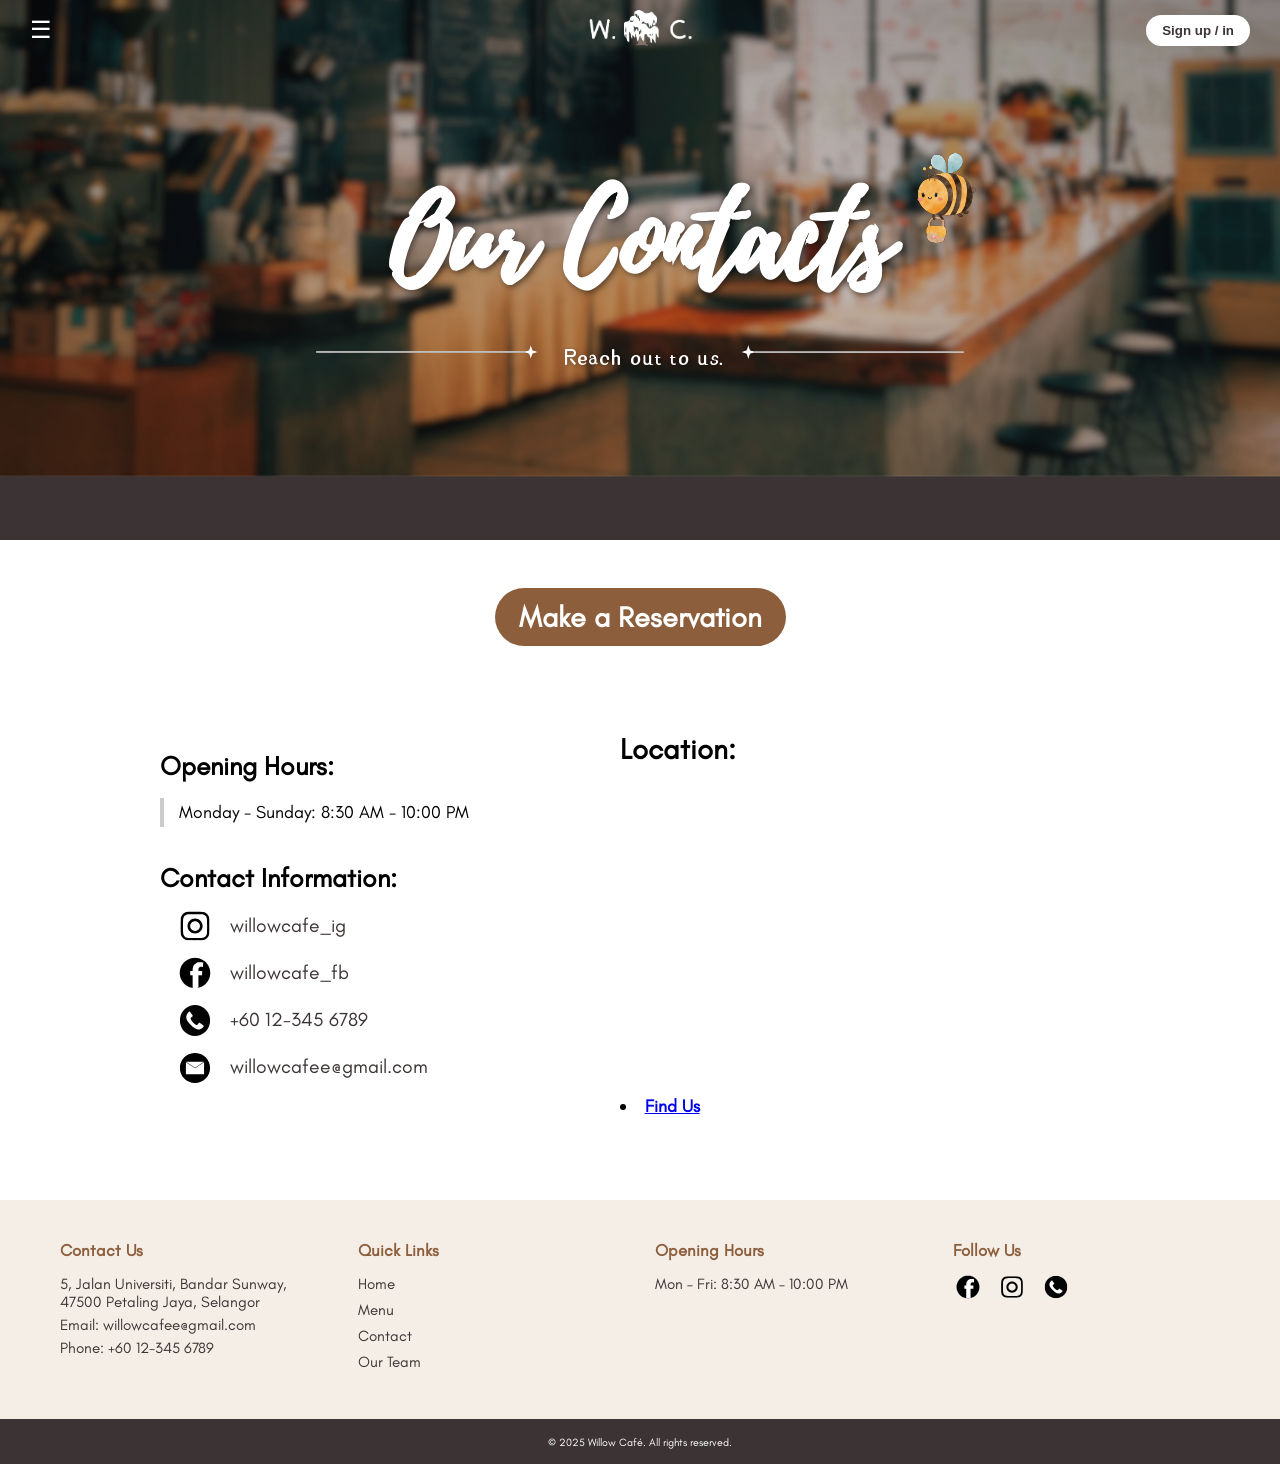
<file: contact.html>
<!DOCTYPE html>
<html lang="en">

<head>
    <meta charset="UTF-8">
    <meta name="viewport" content="width=device-width, initial-scale=1.0">
    <title>Home | Willow Café</title>
    <link rel="icon" type="svg" href="images/title-logo.svg">
    <link rel="stylesheet" href="style.css">
    <link rel="stylesheet" href="media/contact_media.css">
    <script src="script.js" defer></script>
</head>

<body>

    <div class="wrapper2">
        <div class="topbar transparent" id="topbar">
            <button id="menu-btn">☰</button>
            <a href="index.html" class="logo-btn"><img src="images/logo.png" alt="Cafe Logo"></a>
            <a href="signup.html"><button class="signup-btn">Sign up / in</button></a>
        </div>


        <header>
            <div class="contact-header">
                <img src="images/blank.png" height="90px" alt="Blank Icon" id="contact-icon" />
                <h1>Our Contacts</h1>
                <img src="./images/bee2.svg" class="wrapper-icon" height="90px" style="margin-top: 50px;"
                    alt="Bee Icon" />
            </div>
            <div class="tagline-container">

                <img src="images/Left-Arrow.png" alt="Arrow Icon" class="tagline-img" />
                <p class="tagline">&nbsp;&nbsp;&nbsp;Reach out to us.&nbsp;&nbsp;</p>
                <img src="images/Right-Arrow.png" alt="Arrow Icon" class="tagline-img" />

            </div>
        </header>

    </div>

    <!-- Sidebar Navigation -->
    <div id="sidebar" class="sidebar">
        <button id="close-btn">×</button>
        <ul>
            <li><a href="index.html">Home</a></li>
            <li><a href="menu.html">Menu</a></li>
            <li><a href="contact.html">Contact</a></li>
            <li><a href="team.html">Team</a></li>
        </ul>
    </div>

    <!-- Overlay -->
    <div id="overlay"></div>

    <main>

        <div class="reserve-button-container">
            <a href="reservation.html" class="reserve-button">Make a Reservation</a>
        </div>
        <div class="about-section">
            <div class="about-text">
                <h3>Opening Hours:</h3>
                <blockquote class="hours-quote">Monday - Sunday: 8:30 AM - 10:00 PM</blockquote>

                <h3>
                    Contact Information:
                </h3>
                <ul class="contact-list">
                    <li>
                        <img src="./images/insta-icon.svg" alt="Instagram icon" />
                        <span>willowcafe_ig</span>
                    </li>
                    <li>
                        <img src="./images/facebook-icon.svg" alt="Facebook icon" />
                        <span>willowcafe_fb</span>
                    </li>
                    <li>
                        <img src="./images/phone-icon.svg" alt="Phone icon" />
                        <span>+60 12-345 6789</span>
                    </li>
                    <li>
                        <img src="./images/mail-icon.svg" alt="Mail icon" />
                        <span>willowcafee@gmail.com</span>
                    </li>
                </ul>

            </div>
            <div class="about-text">
                <div class="about-text">
                    <h3>Location:</h3>
                </div>
                <section class="waze-map">
                    <iframe
                        src="https://www.google.com/maps/embed?pb=!1m18!1m12!1m3!1d15936.410350393166!2d101.58538686360238!3d3.06724796876527!2m3!1f0!2f0!3f0!3m2!1i1024!2i768!4f13.1!3m3!1m2!1s0x31cc4c8f5d98b46d%3A0xed55e2cca5c2d394!2sSunway%20University!5e0!3m2!1sen!2smy!4v1750683000000!5m2!1sen!2smy"
                        width="500" height="300" style="border:0;" allowfullscreen="" loading="lazy"
                        referrerpolicy="no-referrer-when-downgrade">
                    </iframe>
                    <li><a href="#"><strong>Find Us</strong></a></li>
                </section>



            </div>

        </div>

    </main>

    <footer class="footer">
        <div class="footer-container">

            <!-- Column 1: Contact Info -->
            <div class="footer-col">
                <h4>Contact Us</h4>
                <p>5, Jalan Universiti, Bandar Sunway, 47500 Petaling Jaya, Selangor</p>
                <p>Email: willowcafee@gmail.com</p>
                <p>Phone: +60 12-345 6789</p>
            </div>

            <!-- Column 2: Quick Links -->
            <div class="footer-col">
                <h4>Quick Links</h4>
                <ul>
                    <li><a href="index.html">Home</a></li>
                    <li><a href="menu.html">Menu</a></li>
                    <li><a href="contact.html">Contact</a></li>
                    <li><a href="team.html">Our Team</a></li>
                </ul>
            </div>

            <!-- Column 3: Opening Hours -->
            <div class="footer-col">
                <h4>Opening Hours</h4>
                <div class="hours-grid">
                    <p>Mon – Fri: 8:30 AM – 10:00 PM</p>
                </div>
            </div>

            <!-- Column 4: Social Media -->
            <div class="footer-col">
                <h4>Follow Us</h4>
                <div class="social-icons">
                    <a href="https://www.facebook.com" target="_blank"><img src="./images/facebook-icon.svg" alt="Facebook" /></a>
                    <a href="https://www.instagram.com" target="_blank"><img src="./images/insta-icon.svg" alt="Instagram" /></a>
                    <a href="https://www.whatsapp.com" target="_blank"><img src="./images/phone-icon.svg" alt="WhatsApp" /></a>
                </div>
            </div>

        </div>

        <!-- Bottom Bar -->
        <div class="footer-bottom">
            <small>&copy; 2025 Willow Café. All rights reserved.</small>
        </div>
    </footer>

</body>

</html>
</file>
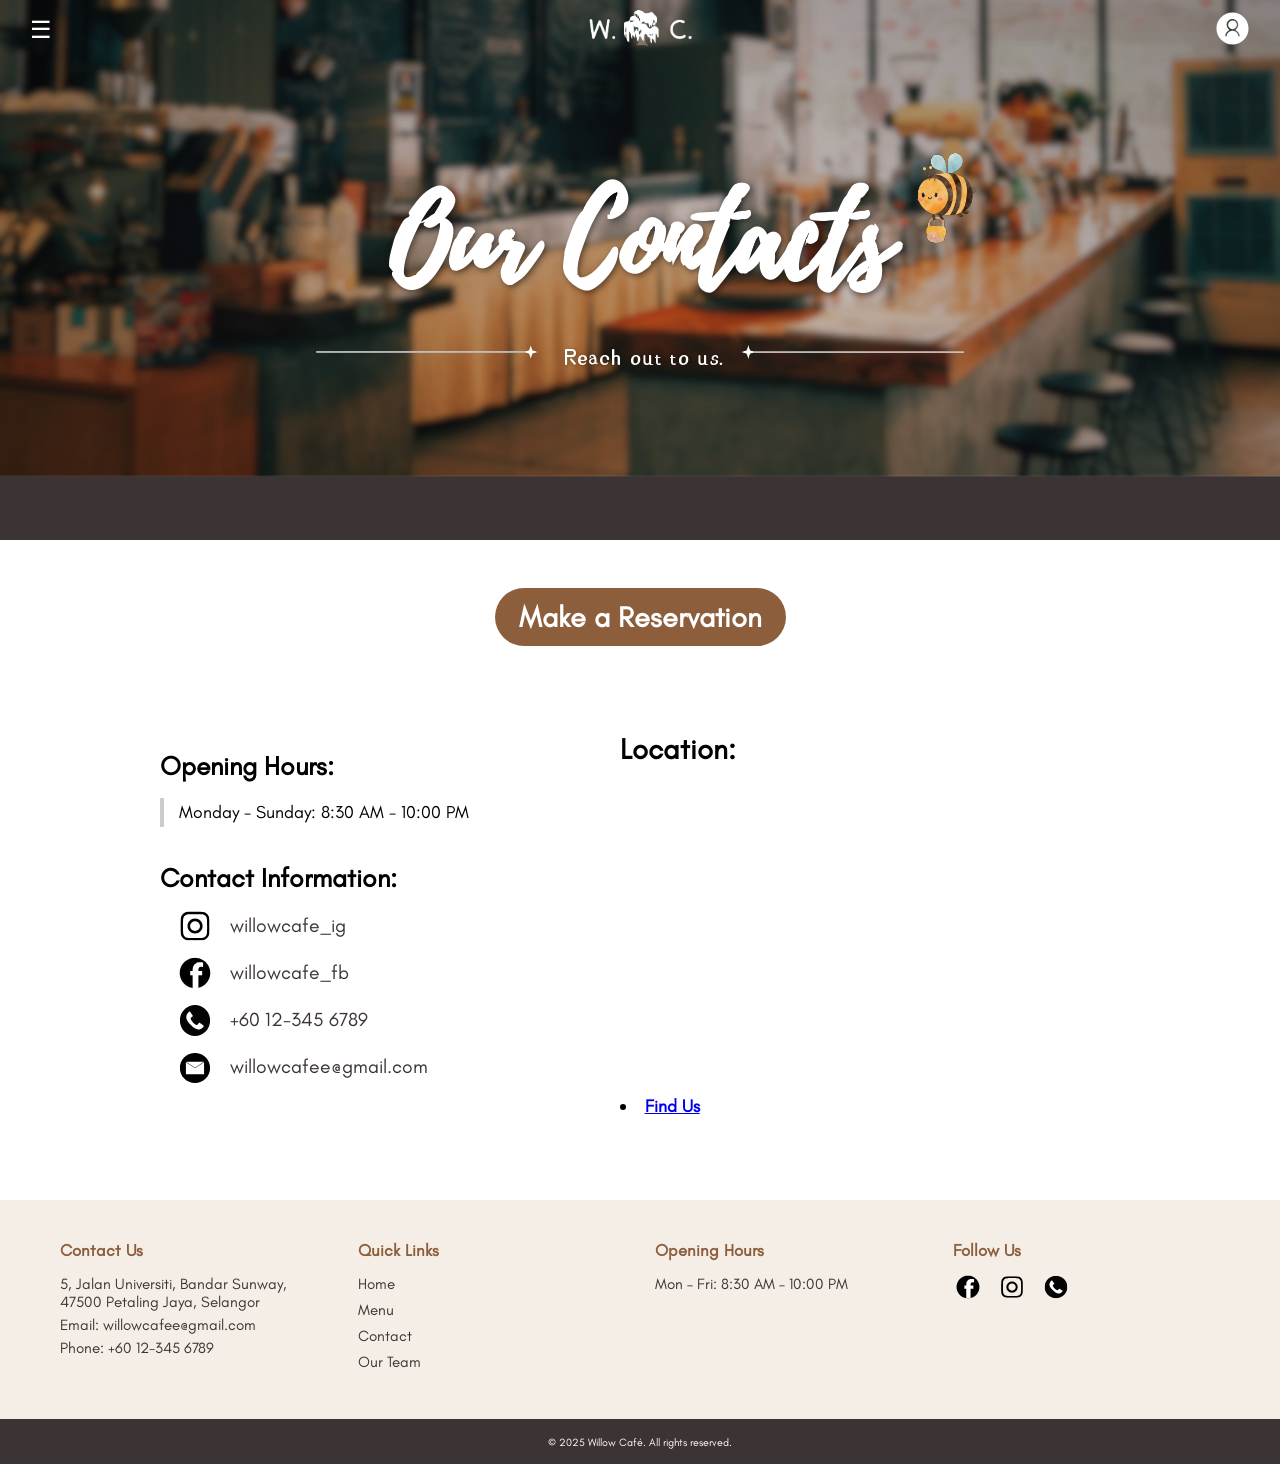
<file: contact2.html>
<!DOCTYPE html>
<html lang="en">

<head>
    <meta charset="UTF-8">
    <meta name="viewport" content="width=device-width, initial-scale=1.0">
    <title>Home | Willow Café</title>
    <link rel="icon" type="svg" href="images/title-logo.svg">
    <link rel="stylesheet" href="style.css">
    <link rel="stylesheet" href="media/contact_media.css">
    <script src="script.js" defer></script>
    <script src="script2.js" defer></script>
</head>

<body>

    <div class="wrapper2">
        <div class="topbar transparent" id="topbar">
            <button id="menu-btn">☰</button>
            <a href="dashboard.html" class="logo-btn"><img src="images/logo.png" alt="Cafe Logo"></a>
        <div class="profile-icon-container">
            <img src="./images/profileicon.svg" alt="Profile Icon" id="profile-icon" class="profile-icon">
            <div id="user-menu" class="user-menu">
                <div class="arrow-up"></div>
                <div class="username">
                    <span id="username">username_123</span>
                    <div class="underline"></div>
                </div>
                <div class="usermenu-buttons">
                    <a href="reservation2.html" class="reservation-btn">Reservations</a>
                    <button class="logout-btn">Logout</button>
                </div>
            </div>
        </div>
    </div>


        <header>
            <div class="contact-header">
                <img src="images/blank.png" height="90px" alt="Blank Icon" id="contact-icon" />
                <h1>Our Contacts</h1>
                <img src="./images/bee2.svg" class="wrapper-icon" height="90px" style="margin-top: 50px;"
                    alt="Bee Icon" />
            </div>
            <div class="tagline-container">

                <img src="images/Left-Arrow.png" alt="Arrow Icon" class="tagline-img" />
                <p class="tagline">&nbsp;&nbsp;&nbsp;Reach out to us.&nbsp;&nbsp;</p>
                <img src="images/Right-Arrow.png" alt="Arrow Icon" class="tagline-img" />

            </div>
        </header>

    </div>

    <!-- Sidebar Navigation -->
    <div id="sidebar" class="sidebar">
        <button id="close-btn">×</button>
        <ul>
            <li><a href="dashboard.html">Home</a></li>
            <li><a href="menu2.html">Menu</a></li>
            <li><a href="contact2.html">Contact</a></li>
            <li><a href="team2.html">Team</a></li>
        </ul>
    </div>

    <!-- Overlay -->
    <div id="overlay"></div>

    <main>

        <div class="reserve-button-container">
            <a href="reservation.html" class="reserve-button">Make a Reservation</a>
        </div>
        <div class="about-section">
            <div class="about-text">
                <h3>Opening Hours:</h3>
                <blockquote class="hours-quote">Monday - Sunday: 8:30 AM - 10:00 PM</blockquote>

                <h3>
                    Contact Information:
                </h3>
                <ul class="contact-list">
                    <li>
                        <img src="./images/insta-icon.svg" alt="Instagram icon" />
                        <span>willowcafe_ig</span>
                    </li>
                    <li>
                        <img src="./images/facebook-icon.svg" alt="Facebook icon" />
                        <span>willowcafe_fb</span>
                    </li>
                    <li>
                        <img src="./images/phone-icon.svg" alt="Phone icon" />
                        <span>+60 12-345 6789</span>
                    </li>
                    <li>
                        <img src="./images/mail-icon.svg" alt="Mail icon" />
                        <span>willowcafee@gmail.com</span>
                    </li>
                </ul>

            </div>
            <div class="about-text">
                <div class="about-text">
                    <h3>Location:</h3>
                </div>
                <section class="waze-map">
                    <iframe
                        src="https://www.google.com/maps/embed?pb=!1m18!1m12!1m3!1d15936.410350393166!2d101.58538686360238!3d3.06724796876527!2m3!1f0!2f0!3f0!3m2!1i1024!2i768!4f13.1!3m3!1m2!1s0x31cc4c8f5d98b46d%3A0xed55e2cca5c2d394!2sSunway%20University!5e0!3m2!1sen!2smy!4v1750683000000!5m2!1sen!2smy"
                        width="500" height="300" style="border:0;" allowfullscreen="" loading="lazy"
                        referrerpolicy="no-referrer-when-downgrade">
                    </iframe>
                    <li><a href="#"><strong>Find Us</strong></a></li>
                </section>



            </div>

        </div>

    </main>

    <footer class="footer">
        <div class="footer-container">

            <!-- Column 1: Contact Info -->
            <div class="footer-col">
                <h4>Contact Us</h4>
                <p>5, Jalan Universiti, Bandar Sunway, 47500 Petaling Jaya, Selangor</p>
                <p>Email: willowcafee@gmail.com</p>
                <p>Phone: +60 12-345 6789</p>
            </div>

            <!-- Column 2: Quick Links -->
            <div class="footer-col">
                <h4>Quick Links</h4>
                <ul>
                    <li><a href="dashboard.html">Home</a></li>
                    <li><a href="menu2.html">Menu</a></li>
                    <li><a href="contact2.html">Contact</a></li>
                    <li><a href="team2.html">Our Team</a></li>
                </ul>
            </div>

            <!-- Column 3: Opening Hours -->
            <div class="footer-col">
                <h4>Opening Hours</h4>
                <div class="hours-grid">
                    <p>Mon – Fri: 8:30 AM – 10:00 PM</p>
                </div>
            </div>

            <!-- Column 4: Social Media -->
            <div class="footer-col">
                <h4>Follow Us</h4>
                <div class="social-icons">
                    <a href="https://www.facebook.com" target="_blank"><img src="./images/facebook-icon.svg" alt="Facebook" /></a>
                    <a href="https://www.instagram.com" target="_blank"><img src="./images/insta-icon.svg" alt="Instagram" /></a>
                    <a href="https://www.whatsapp.com" target="_blank"><img src="./images/phone-icon.svg" alt="WhatsApp" /></a>
                </div>
            </div>

        </div>

        <!-- Bottom Bar -->
        <div class="footer-bottom">
            <small>&copy; 2025 Willow Café. All rights reserved.</small>
        </div>
    </footer>

</body>

</html>
</file>
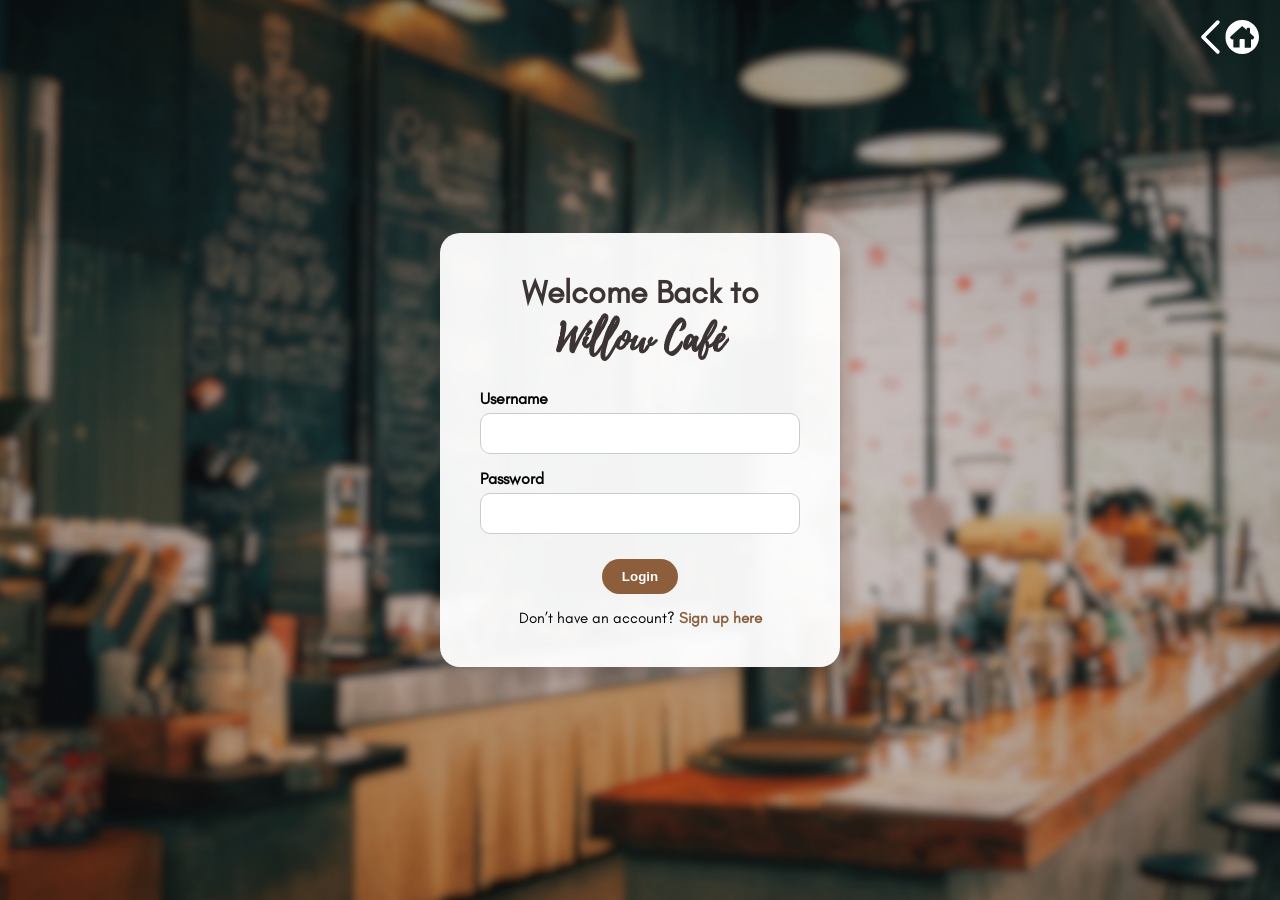
<file: login.html>
<!DOCTYPE html>
<html lang="en">

<head>
    <meta charset="UTF-8" />
    <meta name="viewport" content="width=device-width, initial-scale=1.0" />
    <title>Login | Willow Café</title>
    <link rel="icon" type="svg" href="images/title-logo.svg">
    <link rel="stylesheet" href="style.css" />
    <script src="script.js" defer></script>
    <script src="script2.js" defer></script>
</head>

<body>
    <div class="login-wrapper">

        <div class="top-buttons">
            <a href="index.html" class="icon-button" title="Back Home">
                <img src="./images/backbtn1.svg" alt="Back">
            </a>
        </div>
        <div class="login-container">
            <h2>Welcome Back to <span style="font-family: PlaylistFont; font-size: larger;">Willow Café</span></h2>
            <form id="loginForm">
                <label for="username">Username</label>
                <input type="text" id="username" name="username" />
                <div id="username-error-box" class="error-message" style="display:none;"></div>

                <label for="password">Password</label>
                <input type="password" id="password" name="password" />
                <div id="password-error-box" class="error-message" style="display:none;"></div>

                <button type="submit">Login</button>
                <p class="link">Don’t have an account? <a href="signup1.html">Sign up here</a></p>
                <div id="successMessage" class="success-message" style="display:none;"></div>
            </form>
        </div>
    </div>

    <div id="loadingSpinner" class="loading-spinner" style="display: none;">
        <img src="./images/loadingspinner.gif" alt="Loading..." />
    </div>
</body>
</html>
</file>
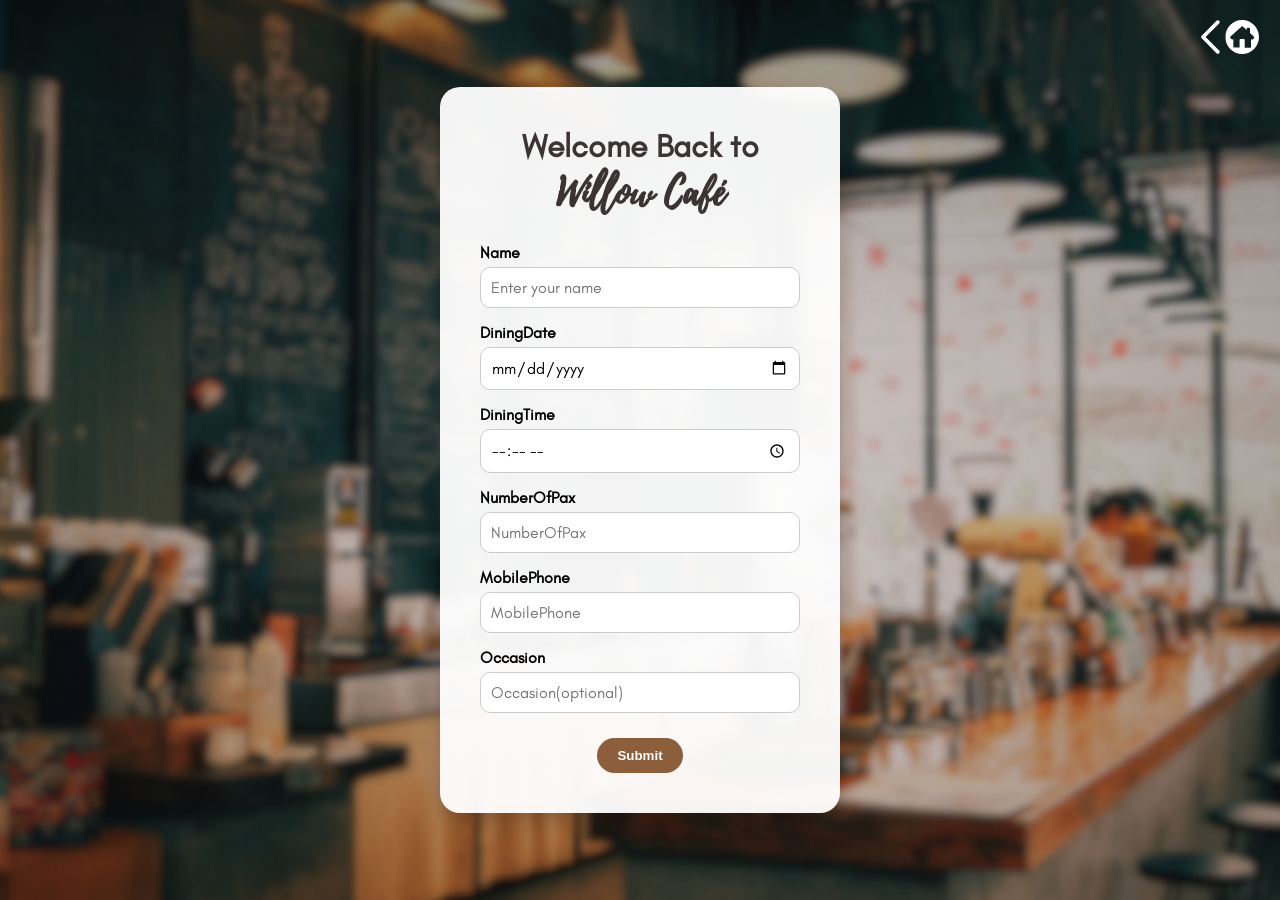
<file: reservation.html>
<!DOCTYPE html>
<html lang="en">

<head>
    <meta charset="UTF-8" />
    <meta name="viewport" content="width=device-width, initial-scale=1.0" />
    <title>Reservation | Willow Café</title>
    <link rel="icon" type="svg" href="images/title-logo.svg">
    <link rel="stylesheet" href="style.css" />
    <script src="script.js" defer></script>
    <script src="script2.js" defer></script>
</head>

<body>
    <div class="reservation-wrapper">

        <div class="top-buttons">
            <a href="index.html" class="icon-button" title="Back Home">
                <img src="./images/backbtn1.svg" alt="Back">
            </a>
        </div>
        <div class="reservation-container">
            <h2>Welcome Back to <span style="font-family: PlaylistFont; font-size: larger;">Willow Café</span></h2>
            <form id="reservationForm">
                <label for="name">Name</label>
                <input type="text" id="name" name="name" placeholder="Enter your name" />
                <div id="name-error-box" class="error-message" style="display:none;"></div>

                <label for="date">DiningDate</label>
               <input type="date" id="date" name="date" placeholder="dd/mm/yyyy" required/>
                <div id="date-error-box" class="error-message" style="display:none;"></div>

                <label for="time">DiningTime</label>
                <input type="time" id="time" name="time" min="08:30" max="22:00" placeholder="DiningTime" />
                <div id="time-error-box" class="error-message" style="display:none;"></div>

                <label for="numberofpax">NumberOfPax</label>
                <input type="number" id="numberofpax" name="numberofpax" placeholder="NumberOfPax"/>
                <div id="numberofpax-error-box" class="error-message" style="display:none;"></div>


                <label for="phone">MobilePhone</label>
                <input type="tel" id="phone" name="phone" placeholder="MobilePhone" />
                <div id="phone-error-box" class="error-message" style="display:none;"></div>


                <label for="occasion">Occasion</label>
                <input type="text" id="occasion" name="occasion" placeholder="Occasion(optional)" >
                <div id="occasion-error-box" class="error-message" style="display:none;"></div>


                <button type="submit">Submit</button>

                <div id="successMessage" class="success-message" style="display: none;"></div> 
            </form>
        </div>
    </div>

    <div id="loadingSpinner" class="loading-spinner" style="display: none;">
        <img src="./images/loadingspinner.gif" alt="Loading..." />
    </div>
</body>
</html>
</file>
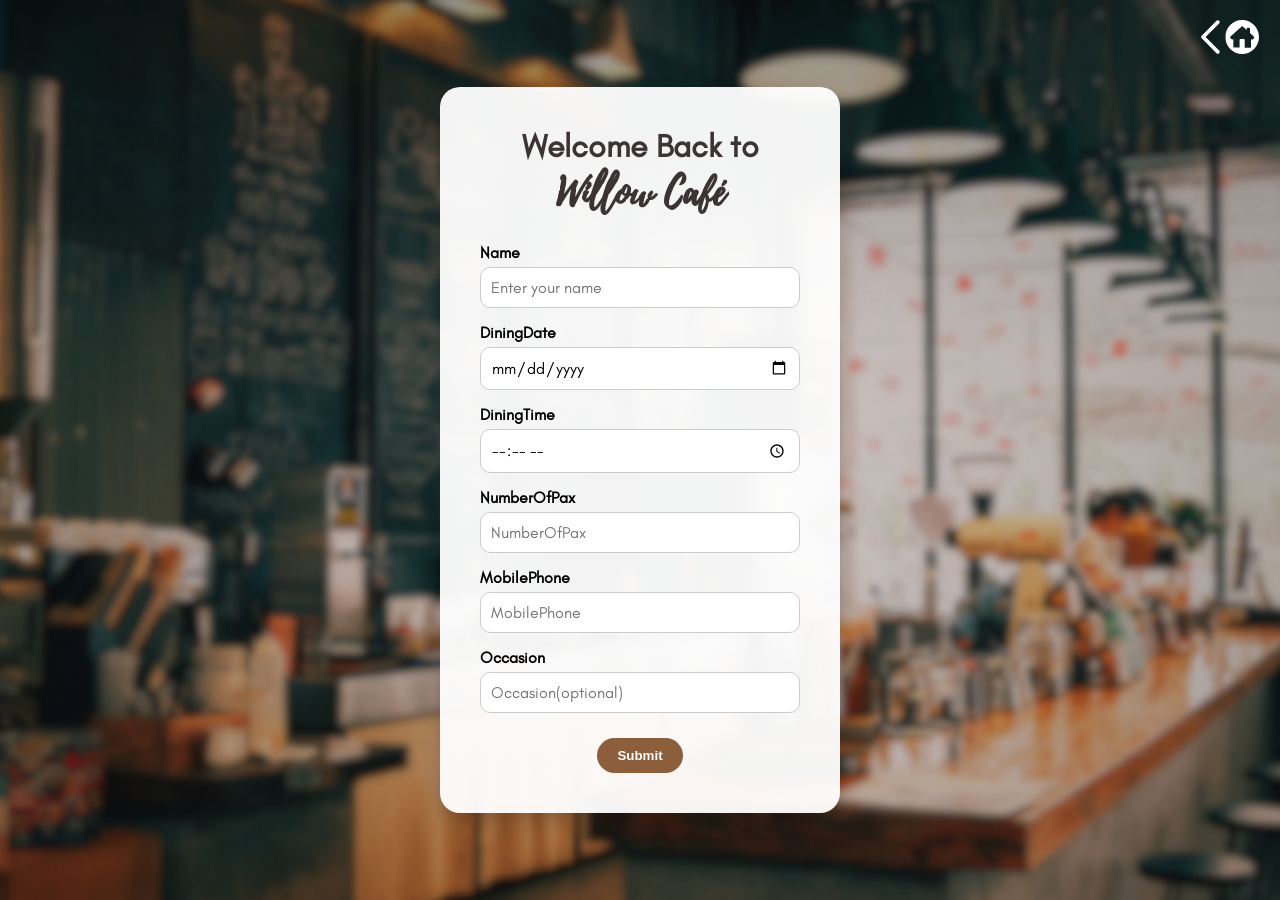
<file: reservation2.html>
<!DOCTYPE html>
<html lang="en">

<head>
    <meta charset="UTF-8" />
    <meta name="viewport" content="width=device-width, initial-scale=1.0" />
    <title>Reservation | Willow Café</title>
    <link rel="icon" type="svg" href="images/title-logo.svg">
    <link rel="stylesheet" href="style.css" />
    <script src="script.js" defer></script>
    <script src="script2.js" defer></script>
</head>

<body>
    <div class="reservation-wrapper">

        <div class="top-buttons">
            <a href="dashboard.html" class="icon-button" title="Back Home">
                <img src="./images/backbtn1.svg" alt="Back">
            </a>
        </div>
        <div class="reservation-container">
            <h2>Welcome Back to <span style="font-family: PlaylistFont; font-size: larger;">Willow Café</span></h2>
            <form id="reservationForm">
                <label for="name">Name</label>
                <input type="text" id="name" name="name" placeholder="Enter your name" />
                <div id="name-error-box" class="error-message" style="display:none;"></div>

                <label for="date">DiningDate</label>
               <input type="date" id="date" name="date" placeholder="dd/mm/yyyy" />
                <div id="date-error-box" class="error-message" style="display:none;"></div>

                <label for="time">DiningTime</label>
                <input type="time" id="time" name="time" placeholder="DiningTime"/>
                <div id="time-error-box" class="error-message" style="display:none;"></div>

                <label for="numberofpax">NumberOfPax</label>
                <input type="number" id="numberofpax" name="numberofpax" placeholder="NumberOfPax"/>
                <div id="numberofpax-error-box" class="error-message" style="display:none;"></div>


                <label for="phone">MobilePhone</label>
                <input type="tel" id="phone" name="phone" placeholder="MobilePhone"/>
                <div id="phone-error-box" class="error-message" style="display:none;"></div>


                <label for="occasion">Occasion</label>
                <input type="text" id="occasion" name="occasion" placeholder="Occasion(optional)"/>
                <div id="occasion-error-box" class="error-message" style="display:none;"></div>


                <button type="SUBMIT">Submit</button>

                <div id="successMessage" class="success-message" style="display: none;"></div> 
            </form>
        </div>
    </div>

    <div id="loadingSpinner" class="loading-spinner" style="display: none;">
        <img src="./images/loadingspinner.gif" alt="Loading..." />
    </div>
</body>
</html>
</file>
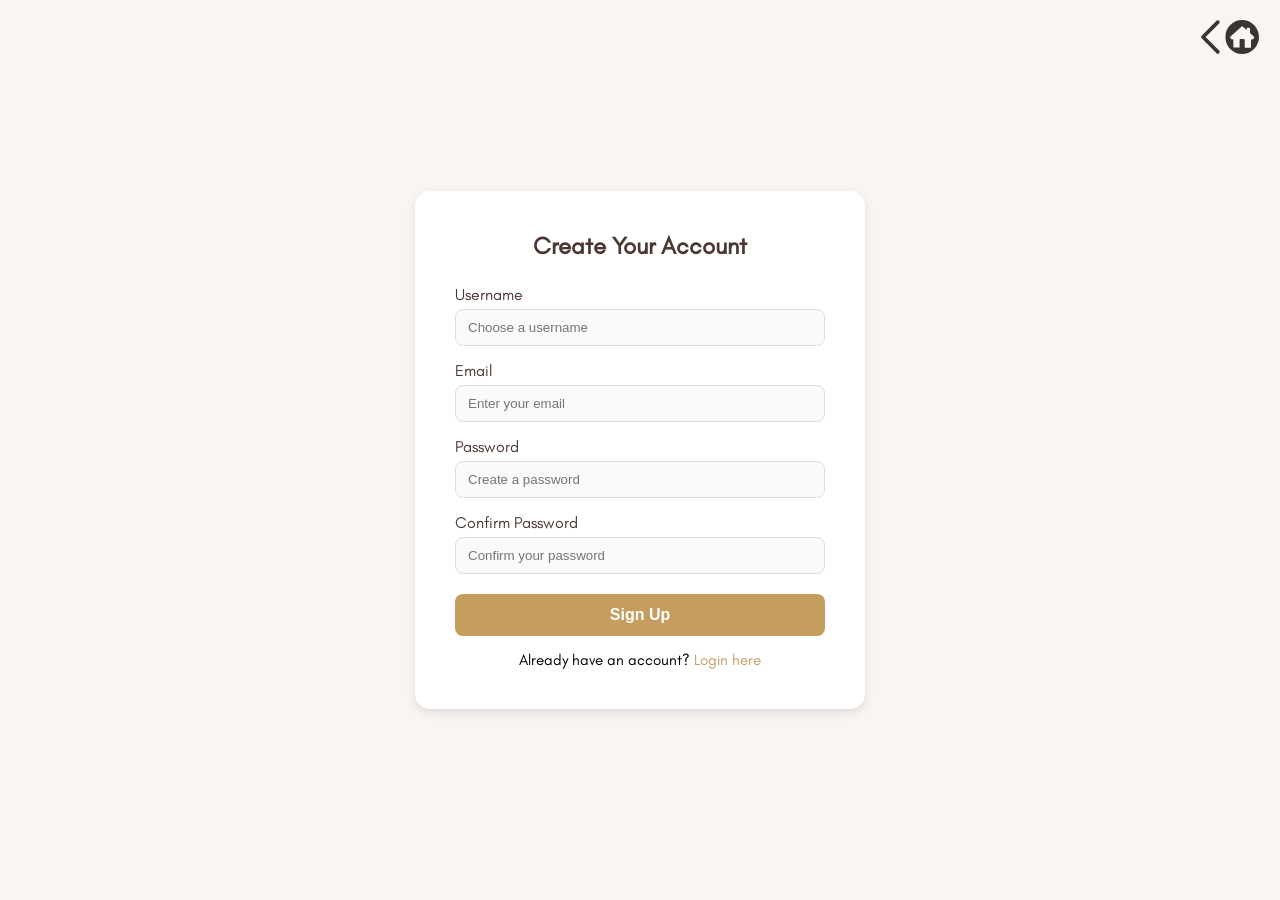
<file: signup.html>
<!DOCTYPE html>
<html lang="en">

<head>
  <meta charset="UTF-8" />
  <meta name="viewport" content="width=device-width, initial-scale=1.0" />
  <title>Sign Up | Willow Café</title>
  <link rel="icon" type="svg" href="images/title-logo.svg">
  <link rel="stylesheet" href="style.css" />
  <script src="script.js" defer></script>
  <script src="script2.js" defer></script>
</head>

<body>

  <div class="signup-layout">
    <div class="top-buttons">
      <a href="index.html" class="icon-button" title="Back Home">
        <img src="./images/backbtn2.svg" alt="Back">
      </a>
    </div>
    <div class="signup-form-container">


      <h2>Create Your Account</h2>
<form id="signupForm">
  <label for="username">Username</label>
  <input type="text" id="username" name="username" placeholder="Choose a username" />
  <div id="username-error-box" class="error-message" style="display:none;"></div>

  <label for="email">Email</label>
  <input type="email" id="email" name="email" placeholder="Enter your email" />
  <div id="email-error-box" class="error-message" style="display:none;"></div>

  <label for="password">Password</label>
  <input type="password" id="password" name="password" placeholder="Create a password" />
  <div id="password-error-box" class="error-message" style="display:none;"></div>

  <label for="password2">Confirm Password</label>
<input type="password" id="password2" name="password2" placeholder="Confirm your password" />
<div id="password2-error-box" class="error-message" style="display:none;"></div>

  <button type="submit">Sign Up</button>

        <p class="link">Already have an account? <a href="login.html">Login here</a></p>

        <div id="successMessage" class="success-message" style="display: none;"></div> 
      </form>
    </div>
  </div>

  <div id="loadingSpinner" class="loading-spinner" style="display: none;">
        <img src="./images/loadingspinner.gif" alt="Loading..." />
    </div>
</body>
</html>
</file>
<file: style.css>
@font-face {
    font-family: 'PlaylistFont';
    src: url('fonts/Playlist\ Script.otf') format('opentype');
}

@font-face {
    font-family: 'GlacialFont';
    src: url('fonts/GlacialIndifference-Regular.otf') format('opentype');
}

@font-face {
    font-family: 'ChineseFont';
    src: url('fonts/ZhanKuXiaoLOGOTi-2.otf') format('opentype');
}

* {
    margin: 0;
    padding: 0;
    box-sizing: border-box;
}

body,
html {
    min-height: 100vh;
    font-family: 'GlacialFont', sans-serif;
}

.wrapper {
    height: 100vh;
    background: url('images/mainbg.png') center/cover no-repeat;
    position: relative;
    display: flex;
    justify-content: center;
    align-items: center;
    text-align: center;
    flex-direction: column;

}

.wrapper2 {
    height: 60vh;
    background: url('images/halfbg.png') center/cover no-repeat;
    position: relative;
    display: flex;
    justify-content: center;
    align-items: center;
    text-align: center;
    flex-direction: column;
    border-bottom: 30px solid #3c3434;
    /* brown border */

}

.wrapper h1 {
    font-family: 'PlaylistFont';
    font-size: 10em;
    color: white;
    text-shadow: 2px 2px 6px rgba(0, 0, 0, 0.5);
    z-index: 1;
    margin-bottom: -0.2em;
    /* reduce space below the heading */

}

.wrapper2 h1 {
    font-family: 'PlaylistFont';
    font-size: 7em;
    color: white;
    text-shadow: 2px 2px 6px rgba(0, 0, 0, 0.5);
    z-index: 1;
    margin-top: 0.5em;
    margin-bottom: -1em;

    /* reduce space below the heading */

}

.topbar {
    position: fixed;
    top: 0;
    left: 0;
    width: 100%;
    height: 60px;
    padding: 0 30px;
    display: flex;
    align-items: center;
    justify-content: space-between;
    background-color: transparent;
    z-index: 1000;
    transition: background-color 0.3s ease;
}


.topbar.transparent {
    background-color: transparent;
}

.topbar.solid {
    background-color: #3c3434;
}

#menu-btn {
    background: none;
    border: none;
    color: white;
    font-size: 24px;
    cursor: pointer;
    justify-self: start;
    margin-right: auto;
}

#menu-btn:hover {
    color: #d4c5b4;
}

.logo-btn {
    position: absolute;
    left: 50%;
    transform: translateX(-50%);
    background: none;
    border: none;
    cursor: pointer;
    justify-self: center;
}

.logo-btn img {
    height: 70px;
}

.signup-btn {
    background-color: white;
    color: #3c3434;
    border: none;
    padding: 8px 16px;
    border-radius: 20px;
    font-weight: bold;
    cursor: pointer;
    transition: background-color 0.3s;
    justify-self: end;
    margin-left: auto;
}

.signup-btn:hover {
    background-color: #e2d3c3;
}

/* Sidebar */
.sidebar {
    position: fixed;
    top: 0;
    left: -250px;
    width: 220px;
    height: 100%;
    background-color: #f5eee7;
    box-shadow: 2px 0 5px rgba(0, 0, 0, 0.2);
    padding: 20px;
    transition: left 0.3s ease;
    z-index: 1002;
}

.sidebar.active {
    left: 0;
}

#close-btn {
    background: none;
    border: none;
    font-size: 24px;
    float: right;
    cursor: pointer;
    color: #3c3434;
}

.sidebar ul {
    list-style: none;
    margin-top: 40px;
}

.sidebar ul li {
    margin: 20px 0;
}

.sidebar ul li a {
    color: #3c3434;
    text-decoration: none;
    font-weight: bold;
}

#overlay {
    position: fixed;
    top: 0;
    left: 0;
    width: 100%;
    height: 100%;
    background: rgba(0, 0, 0, 0.4);
    display: none;
    z-index: 1000;
}

#overlay.active {
    display: block;
}

main {
    padding-top: 20px;
    max-width: 1000px;
    margin: auto;
    background: #fff;


}

main h2 {
    padding-top: 30px;
    margin-bottom: 10px;
    font-size: 5em;
    text-align: center;
    font-family: 'PlaylistFont';
    color: #404b40;
}


main p,
main ul,
main blockquote {
    margin-bottom: 20px;
    line-height: 1.6;
}

main blockquote {
    font-style: italic;
    border-left: 4px solid #ccc;
    padding-left: 15px;
    color: #555;
}

.index-header,
.contact-header,
.menu-header,
.team-header {
    display: inline-flex;
}

.index-header {
    column-gap: 30px;
}

.contact-header,
.menu-header {
    column-gap: 20px;
}

.team-header {
    column-gap: 40px;
}



.tagline {
    font-size: 1.5em;
    color: white;
    margin-top: 10px;
    text-shadow: 1px 1px 4px rgba(0, 0, 0, 0.4);
    font-family: 'ChineseFont';
}

.tagline-container {
    display: flex;
    align-items: center;
    justify-content: center;
    gap: 0px;
    /* space between text and image */
    margin-top: 0px;

}

.tagline-img {
    height: 110px;
}

.wrapper-icon {
    margin-top: 30px;

}

.wrapper-icon:hover {
    animation: wiggle 0.4s ease-in-out;
}

#contact-icon {
    margin-top: 100px;
}

#menu-icon {
    margin-top: 50px;
}

.about-section {
    display: grid;
    grid-template-columns: 1fr 1fr;
    align-items: center;

    gap: 30px;
    max-width: 1000px;
    margin: 60px auto;
    padding: 20px;
}

.about-text {
    font-size: 1.1em;
    line-height: 1.6;
    text-align: justify;
}

.about-image img {
    max-width: 100%;
    height: auto;
    display: block;
    border-radius: 10px;
    box-shadow: 0 4px 8px rgba(0, 0, 0, 0.3);
}

@media (max-width: 768px) {
    .about-section {
        grid-template-columns: 1fr;
        text-align: center;
    }
}

h3 {
    font-size: 1.5em;
    font-weight: bold;
    line-height: 2.4;
}

.reserve-button-container {
    text-align: center;
    padding-top: 40px;
    font-size: 1.8em;
}

.menu-button,
.reserve-button {
    background-color: #8c5e3c;
    color: white;
    text-decoration: none;
    padding: 12px 24px;
    border-radius: 30px;
    font-weight: bold;
    transition: background-color 0.3s ease;

}

.menu-button:hover,
.reserve-button:hover {
    background-color: #e2d3c3;
}


.contact-list {
    list-style: none;
    padding: 0;
    max-width: 400px;
    margin: auto;
}

.contact-list li {
    display: flex;
    align-items: center;
    margin-bottom: 15px;
    font-size: 1.1em;
    color: #3c3434;
}

ul.contact-list img {
    width: 40px;
    height: auto;
    margin-right: 15px;
}

/* menu section */
.menu {
    max-width: 1100px;
    margin: auto;
    padding: 40px 20px;
}

.menu section {
    margin-bottom: 50px;
}

.grid-container {
    display: grid;
    grid-template-columns: repeat(auto-fit, minmax(260px, 1fr));
    gap: 30px;
    margin-top: 20px;
}

.menu-card {
    background: white;
    border-radius: 10px;
    box-shadow: 0 4px 12px rgba(0, 0, 0, 0.1);
    overflow: hidden;
    transition: transform 0.3s ease;
}

.menu-card:hover {
    transform: scale(1.03);
}

.menu-card img {
    width: 100%;
    height: 180px;
    object-fit: cover;
}

.card-content {
    padding: 20px;
    text-align: left;

}

.card-content .name {
    font-size: 1.2em;
    font-weight: bold;
    color: #3c3434;
    margin-bottom: 5px;
}

.card-content .desc {
    font-size: 0.95em;
    margin-bottom: 10px;
    color: #666;
}

.card-content .price {
    font-weight: bold;
    color: #8c5e3c;
}

.menu-sticky-bar {
    position: sticky;
    top: 60px;
    /* must match the topbar height */
    background-color: #fff7f0;
    z-index: 999;
    display: flex;
    overflow-x: auto;
    padding: 10px 0;
    border-bottom: 2px solid #d4c5b4;
    box-shadow: 0 2px 5px rgba(0, 0, 0, 0.05);
    gap: 15px;
    justify-content: center;
    white-space: nowrap;
    /* prevents items from wrapping to the next line */
}

.menu-sticky-bar a {
    text-decoration: none;
    color: #3c3434;
    background-color: #eee8e2;
    padding: 8px 16px;
    border-radius: 20px;
    font-weight: bold;
    white-space: nowrap;
    transition: all 0.3s ease;
}

.menu-sticky-bar a:hover {
    background-color: #8c5e3c;
    color: white;
}

section {
    scroll-margin-top: 100px;
    /* Adjust based on the combined height of topbar + sticky bar */
}

#backToTop {
    position: fixed;
    bottom: 20px;
    right: 20px;
    z-index: 999;
    background-color: #7b5e57;
    color: white;
    border: none;
    border-radius: 50%;
    padding: 12px 16px;
    font-size: 20px;
    cursor: pointer;
    display: none;
    /* Hidden by default */
    box-shadow: 0 4px 8px rgba(0, 0, 0, 0.2);
    transition: opacity 0.3s ease;
}

#backToTop:hover {
    background-color: #5c3e36;
}

/* clipartindex */
.clipart-row {
    display: flex;
    justify-content: center;
    gap: 30px;
    /* spacing between images */
    padding: 30px 0;
    flex-wrap: wrap;
    align-items: center;
}

.clipart-item img {
    width: 170px;
    height: auto;
    transition: transform 0.3s ease, box-shadow 0.3s ease;
    cursor: pointer;
}

@keyframes wiggle {

    0%,
    100% {
        transform: rotate(0deg);
    }

    25% {
        transform: rotate(3deg);
    }

    75% {
        transform: rotate(-3deg);
    }
}

.clipart-item img:hover {
    transform: rotate(45deg);
    transition: 0.3s;
}

/* opening hours */
/* Full-width background image section */
.opening-hours-banner {
    width: 100%;
    height: 250px;
    /* Adjust as needed */
    background-image: url("./images/opening-shop.png");
    /* Use your image path */
    background-size: cover;
    background-position: bottom;
    background-repeat: no-repeat;
    display: flex;
    align-items: center;
    justify-content: center;
    color: white;
    box-shadow: 0 4px 10px rgba(0, 0, 0, 0.2);
}

/* Inner content layout */
.opening-content {
    width: 90%;
    max-width: 1000px;
    display: flex;
    justify-content: space-between;
    align-items: center;
    text-shadow: 1px 1px 3px rgba(0, 0, 0, 0.6);
    /* Improve readability */
}

/* Typography */
.opening-content .left h1 {
    font-size: 3.5rem;
    line-height: 1.2;
    margin: 0;
    font-weight: bold;
}

.opening-content .right {
    text-align: right;
    font-size: 1.6rem;
    font-weight: 500;
}

.opening-content .right span {
    font-size: 1.2rem;
    display: inline-block;
    margin: 5px 0;
}


.right-group {
    display: flex;
    gap: 30px;
    /* controls spacing between day and time */
}


/* menu food icons */
.section-title {
    display: flex;
    justify-content: center;
    /* center horizontally */
    align-items: center;
    /* center vertically */
    column-gap: 40px;
    text-align: center;
    margin-bottom: 20px;
}

.hours-quote {
    font-style: normal;
    /* remove italics */
    color: #000;
    /* make text black (or any color you like) */
}

/* signup page */
.signup-layout {
    min-height: 100vh;
    display: flex;
    justify-content: center;
    align-items: center;
    padding: 40px 20px;
    background-color: #f8f5f2;
}

.signup-form-container {
    background: #ffffff;
    padding: 40px 30px;
    border-radius: 15px;
    box-shadow: 0 6px 20px rgba(0, 0, 0, 0.1);
    max-width: 450px;
    width: 100%;
}

.signup-form-container h2 {
    text-align: center;
    margin-bottom: 25px;
    color: #4b3832;
}

.signup-form-container label {
    display: block;
    margin-top: 15px;
    margin-bottom: 5px;
    color: #4b3832;
    font-weight: 500;
}

.signup-form-container input {
    width: 100%;
    padding: 10px 12px;
    border: 1px solid #ddd;
    border-radius: 8px;
    background: #fafafa;
    transition: border-color 0.3s;
}

.signup-form-container input:focus {
    border-color: #c59d5f;
    outline: none;
}

.signup-form-container button {
    margin-top: 20px;
    width: 100%;
    padding: 12px;
    background: #c59d5f;
    color: white;
    border: none;
    border-radius: 8px;
    font-size: 1rem;
    font-weight: bold;
    cursor: pointer;
    transition: background 0.3s;
}

.signup-form-container button:hover {
    background: #b18b4b;
}

.signup-form-container .link {
    margin-top: 15px;
    text-align: center;
    font-size: 0.95rem;
}

.signup-form-container .link a {
    color: #c59d5f;
    text-decoration: none;
}

.signup-form-container .link a:hover {
    text-decoration: underline;
}

/* login page */

.login-wrapper {
    min-height: 100vh;
    background: url('images/mainbg.png') center/cover no-repeat;
    display: flex;
    justify-content: center;
    align-items: center;
    padding: 20px;
}

.login-container {
    background-color: rgba(255, 255, 255, 0.95);
    padding: 40px;
    border-radius: 20px;
    box-shadow: 0 8px 20px rgba(0, 0, 0, 0.2);
    width: 100%;
    max-width: 400px;
    text-align: center;
}

.login-container h2 {
    margin-bottom: 20px;
    font-size: 2rem;
    color: #3c3434;
}

.login-container label {
    display: block;
    margin-top: 15px;
    margin-bottom: 5px;
    text-align: left;
    font-weight: bold;
}

.login-container input {
    width: 100%;
    padding: 10px;
    border-radius: 10px;
    border: 1px solid #ccc;
    font-size: 1em;
    font-family: inherit;
}

.login-container button {
    margin-top: 25px;
    padding: 10px 20px;
    background-color: #8c5e3c;
    color: white;
    border: none;
    border-radius: 20px;
    font-weight: bold;
    cursor: pointer;
    transition: background-color 0.3s;
}

.login-container button:hover {
    background-color: #6b4f3b;
}

.login-container .link {
    margin-top: 15px;
    font-size: 0.95em;
}

.login-container .link a {
    color: #8c5e3c;
    text-decoration: none;
    font-weight: bold;
}

.login-container .link a:hover {
    text-decoration: underline;
}

/* footer */
.footer {
    background-color: #f5eee7;
    color: #3c3434;
    font-size: 0.95em;
}

.footer-container {
    display: flex;
    flex-wrap: wrap;
    justify-content: space-between;
    padding: 40px 20px;
    max-width: 1200px;
    margin: auto;
    gap: 30px;
}

.footer-col {
    flex: 1 1 220px;
    min-width: 200px;
}

.footer-col h4 {
    margin-bottom: 15px;
    font-size: 1.1em;
    color: #8c5e3c;
}

.footer-col p {
    margin-bottom: 5px;

}

.footer-col ul {
    list-style: none;
    padding: 0;
}

.footer-col ul li {
    margin-bottom: 8px;
}

.footer-col ul li a {
    color: #3c3434;
    text-decoration: none;
    transition: color 0.3s;
}

.footer-col ul li a:hover,
.sidebar ul li a:hover {
    color: #8c5e3c;
    text-decoration: underline;
}


.social-icons a {
    display: inline-block;
    margin-right: 10px;
}

.social-icons img {
    width: 30px;
    height: auto;
    transition: transform 0.3s ease;
}

.social-icons img:hover {
    transform: scale(1.1);
}

.footer-bottom {
    text-align: center;
    background-color: #3c3434;
    color: white;
    padding: 15px 0;
    font-size: 0.85em;
}

.hours-grid {
    display: grid;
    grid-template-columns: auto 1fr;
    row-gap: 5px;
    column-gap: 20px;
}

.hours-grid div {
    font-size: 0.95em;
    color: #3c3434;
}

/* back btn */
.signup-form-container {
    position: relative;
    /* Enable positioning for the back button */
    padding: 40px;
    background-color: #fff;
    border-radius: 15px;
    box-shadow: 0 4px 10px rgba(0, 0, 0, 0.1);
}

.back-button {
    position: absolute;
    top: 20px;
    right: 20px;
    color: #3c3434;
    background-color: #f0e8dd;
    padding: 8px 16px;
    border-radius: 30px;
    text-decoration: none;
    font-weight: bold;
    transition: background-color 0.3s ease;
}

.back-button:hover {
    background-color: #8c5e3c;
    color: white;
}


/*reviews*/
.reviews-section {
    background-color: white;
    text-align: center;
}

.reviews-container {
    display: grid;
    grid-template-columns: repeat(auto-fit, minmax(260px, 1fr));
    gap: 30px;
    max-width: 1000px;
    margin: auto;
    padding-bottom: 100px;
    padding-top: 20px;
}

.review-card {
    background-color: white;
    border-radius: 15px;
    box-shadow: 0 4px 10px rgba(0, 0, 0, 0.08);
    padding: 30px 20px;
    transition: transform 0.3s;
}

.review-card:hover {
    transform: translateY(-5px);
    background-color: rgb(255, 255, 233);
}

.review-text {
    font-size: 1rem;
    font-style: italic;
    color: #333;
    margin-bottom: 15px;
}

.reviewer {
    font-weight: bold;
    color: #8c5e3c;
    font-size: 0.95rem;
}

/*back btn*/
.top-buttons {
    position: fixed;
    top: 20px;
    right: 20px;
    display: flex;
    gap: 15px;
    z-index: 1000;
}

.icon-button img {
    width: 60px;
    height: auto;
    transition: transform 0.3s ease, opacity 0.3s ease;
    cursor: pointer;
}

.icon-button img:hover {
    transform: scale(1.1);
    opacity: 0.8;
}

/* team page */
.team-intro {
    font-size: 1.1em;
    line-height: 1.6;
    text-align: center;

    margin: 20px auto;
}



.team-section {
    max-width: 1000px;

    padding: 30px;
    display: flex;
    flex-direction: column;
}

.team-row {
    display: flex;
    align-items: center;
    gap: 40px;
    background-color: #fdf7f1;
    padding: 30px;
    border-radius: 15px;
    box-shadow: 0 4px 12px rgba(0, 0, 0, 0.08);
    transition: transform 0.3s ease, box-shadow 0.3s ease;
    margin-bottom: 80px;

}

.team-row:hover {
    transform: translateY(-5px);
    box-shadow: 0 6px 16px rgba(0, 0, 0, 0.12);
}


.team-row.reverse {
    flex-direction: row-reverse;
}

.team-row img {
    width: 250px;
    height: auto;
    border-radius: 15px;
    flex-shrink: 0;
}

.team-info {
    flex: 1;
    text-align: justify;
}

.team-row.reverse h3 {
    display: flex;
    align-items: center;
    justify-content: flex-end;
    /* aligns the whole row to the right */
    gap: 10px;
    font-size: 2em;
    color: #3c3434;
    margin-bottom: 5px;
}

.team-row h3 {
    display: flex;
    align-items: center;
    justify-content: flex-start;
    gap: 10px;
    font-size: 2em;
    color: #3c3434;
    margin-bottom: 5px;
}

.team-info h3 img {
    height: 60px;
    width: auto;
}

.team-row.reverse .team-info h3,
.team-row.reverse .team-info .role {
    text-align: right;
}

.team-info .role {
    font-weight: bold;
    color: #8c5e3c;
    margin-bottom: 10px;
    font-style: italic;

}

/* user section */
.profile-icon-container {
    position: relative;
    display: inline-block;
}
.profile-icon {
    width: 35px;
    height: 35px;
    border-radius: 50%;
    cursor: pointer;
    filter: brightness(0) invert(1);
}
.user-menu {
    display: none;
    position: absolute;
    top: 44px; 
    right: 0;
    background: white;
    border-radius: 10px;
    box-shadow: 0 4px 10px rgba(0, 0, 0, 0.1);
    width: 190px;
    padding: 10px 10px 4px 10px;
}
.arrow-up {
    position: absolute;
    top: -9px;
    left: 51%; 
    margin-left: 75px;
    width: 0;
    height: 0;
    border-left: 5px solid transparent;
    border-right: 5px solid transparent;
    border-bottom: 10px solid white;
}
.username {
    font-family: 'GlacialFont', sans-serif; 
    font-size: 18px; 
    font-weight: bold; 
    color: #333; 
    margin-bottom: 10px;
}
.underline {
    height: 1px;
    background: rgb(177, 171, 171);
    width: 100%;
    margin-top: 5px;
}
.usermenu-buttons {
    display: flex;
    flex-direction: column;
    margin-bottom: 10px;
}
.reservation-btn {
    background-color: rgb(243, 241, 237);  
    border: 2px solid rgb(243, 241, 237);   
    padding: 12px 18px;       
    cursor: pointer;         
    width: 100%;              
    text-align: center;         
    font-size: 16px;          
    box-sizing: border-box;   
    transition: background-color 0.3s ease, border 0.3s ease; 
    font-family: 'GlacialFont', sans-serif;
    color: #333;
    font-weight: normal;
    margin-bottom: 10px; 
    text-decoration: none; 
    position: relative;
    display: inline-flex;      
    align-items: center;       
    justify-content: center; 
}
.reservation-btn:hover {
    background-color: #f0f0f0; 
    border-color: #aaa;        
}
.logout-box {
    margin-top: 10px;
    padding-top: 5px;
    border-top: 2px solid #ddd;
}
.logout-btn {
    background-color: rgb(243, 241, 237); 
    border: 2px solid rgb(243, 241, 237);
    padding: 12px 18px; 
    cursor: pointer; 
    text-align: center;
    font-size: 16px;
    width: 100%;
    box-sizing: border-box;   
    transition: background-color 0.3s ease, border 0.3s ease; 
    font-family: 'GlacialFont', sans-serif;
    color: #333;
    font-weight: normal;
    position: relative;
    display: inline-flex;     
    align-items: center;       
    justify-content: center; 
}
.logout-btn:hover {
    background-color: #f0f0f0; 
    border-color: #aaa; 
}
/*reservation page */
.reservation-wrapper {
    min-height: 100vh;
    background: url('images/mainbg.png') center/cover no-repeat;
    display: flex;
    justify-content: center;
    align-items: center;
    padding: 20px;
}

.reservation-container {
    background-color: rgba(255, 255, 255, 0.95);
    padding: 40px;
    border-radius: 20px;
    box-shadow: 0 8px 20px rgba(0, 0, 0, 0.2);
    width: 100%;
    max-width: 400px;
    text-align: center;
}

.reservation-container h2 {
    margin-bottom: 20px;
    font-size: 2rem;
    color: #3c3434;
}

.reservation-container label {
    display: block;
    margin-top: 15px;
    margin-bottom: 5px;
    text-align: left;
    font-weight: bold;
}

.reservation-container input {
    width: 100%;
    padding: 10px;
    border-radius: 10px;
    border: 1px solid #ccc;
    font-size: 1em;
    font-family: inherit;
}

.reservation-container button {
    margin-top: 25px;
    padding: 10px 20px;
    background-color:  #8c5e3c;
    color: white;
    border: none;
    border-radius: 20px;
    font-weight: bold;
    cursor: pointer;
    transition: background-color 0.3s;
}

.reservation-container button:hover {
    background-color: #e2d3c3;
}

.reservation-container .link {
    margin-top: 15px;
    font-size: 0.95em;
}

.reservation-container .link a {
    color: #8c5e3c;
    text-decoration: none;
    font-weight: bold;
}

.reservation-container .link a:hover {
    text-decoration: underline;
}

/* error message */
.error-message {
  display: block;  
  position: fixed;
  top: 20px;
  left: 50%;
  transform: translateX(-50%);
  background-color: #da6052;
  color: white;
  padding: 15px;
  border-radius: 10px;
  font-size: 16px;
  box-shadow: 0 4px 10px rgba(0, 0, 0, 0.2);
  z-index: 9999;
  animation: popUp 0.3s ease-in-out;
  font-family: 'GlacialFont', sans-serif;
}

@keyframes popUp {
  0% { top: -100px; opacity: 0; }
  100% { top: 20px; opacity: 1; }
}

/* Success message */
#successMessage {
  display: block;  
  position: fixed;
  top: 20px;
  left: 50%;
  transform: translateX(-50%);
  background-color: #48b261;
  color: white;
  padding: 15px;
  border-radius: 10px;
  font-size: 16px;
  box-shadow: 0 4px 10px rgba(0, 0, 0, 0.2);
  z-index: 9999;
  animation: popUpSuccess 0.3s ease-in-out;
  font-family: 'GlacialFont', sans-serif;
}

@keyframes popUpSuccess {
  0% { top: -100px; opacity: 0; }
  100% { top: 20px; opacity: 1; }
}
.input-error {
  border: 2px solid #e95b4b !important;
  box-shadow: 0 0 4px #e74c3c33;
}
.loading-spinner {
  position: fixed;
  top: 50%;
  left: 45%;
  transform: translate(-50%, -50%);
  z-index: 9999;
  display: flex;
  justify-content: center;
  align-items: center;
}

.loading-spinner img {
  width: 200%;  
  height: 200%; 
}
</file>
<file: media/contact_media.css>
/*media query for tablet*/
@media (min-width: 768px) and (max-width: 1023px) {

    .waze-map iframe {
        width: 100%;
        box-sizing: border-box;
        padding: 0 0 20px 0;
    }
}


/*media query for mobile phone*/
@media (max-width: 767px) {

    /*topbar*/
    .topbar {
        padding: 0 15px;
        height: 50px;
    }

    #menu-btn {
        font-size: 20px;
    }

    .logo-btn img {
        height: 50px;
    }

    .signup-btn {
        padding: 6px 12px;
        font-size: 0.9em;
        border-radius: 15px;
    }

    /*header*/

    .contact-header {
        flex-direction: row;
        justify-content: center;
    }

    .contact-header h1 {
        font-size: 4.5em;
        margin-bottom: 10px;
        text-align: center;
        max-width: 8ch;
        line-height: 1.2;
    }

    .contact-header img{
        height: 50px;
        margin-top: 60px !important;
        margin-left: -50px !important;
    }

    .tagline {
        font-size: 1.1em;
        margin-top: 5px;
        text-align: center;
    }

    .tagline-img {
        height: 30px;
    }

    .tagline-container {
        flex-wrap: wrap;
        gap: 5px;
        margin-top: 10px;
    }

    /*main*/
    .reserve-button-container {
        font-size: 1.5em;
    }

    .waze-map iframe {
        width: 100%;
        box-sizing: border-box;
    }



}
</file>
